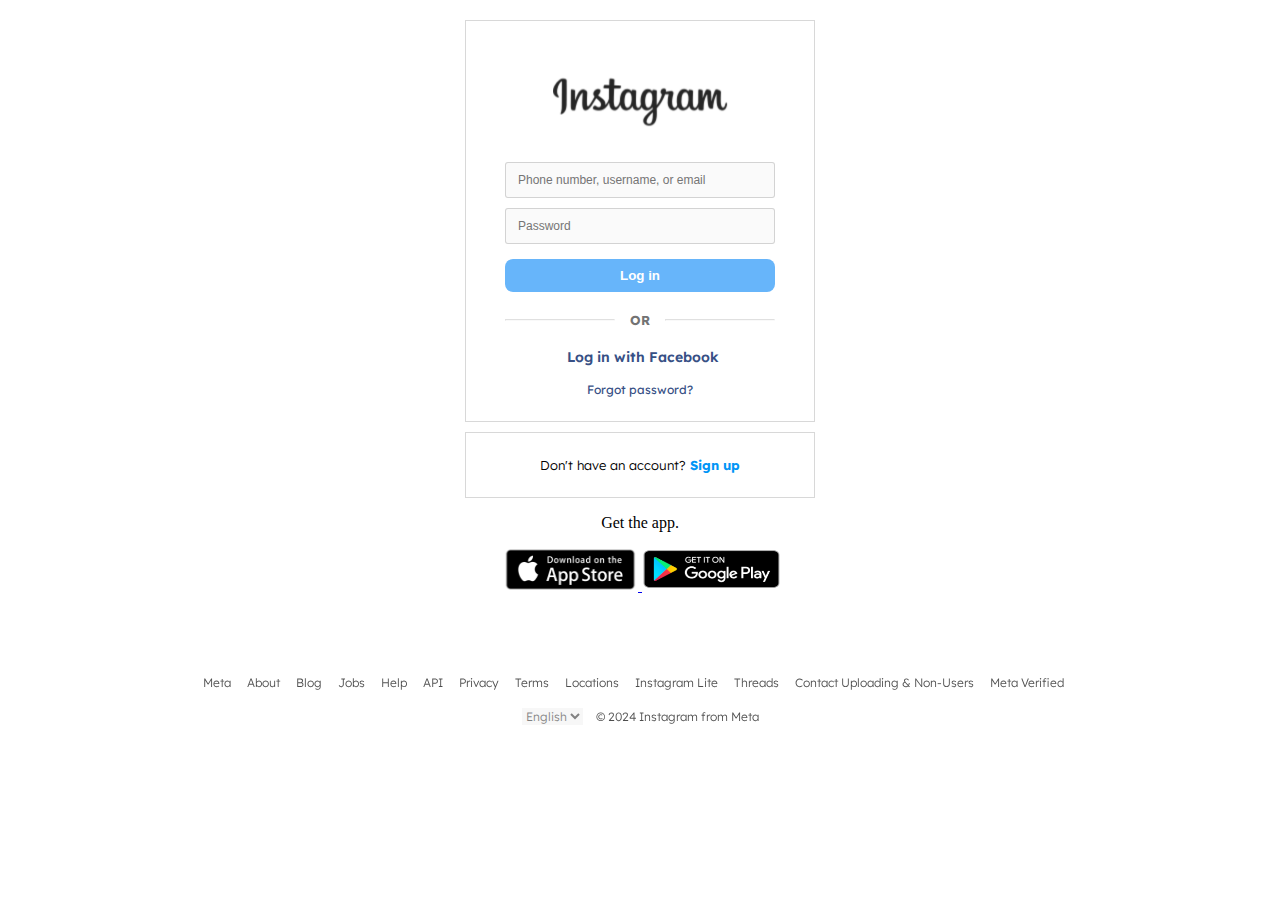
<file: instagram-login-page/index.html>
<!DOCTYPE html>
<html lang="en">
<head>
    <meta charset="UTF-8">
    <meta name="viewport" content="width=device-width, initial-scale=1.0">
    <title>Login - instagram</title>
    <link rel="stylesheet" href="https://cdnjs.cloudflare.com/ajax/libs/font-awesome/6.5.1/css/all.min.css" integrity="sha512-DTOQO9RWCH3ppGqcWaEA1BIZOC6xxalwEsw9c2QQeAIftl+Vegovlnee1c9QX4TctnWMn13TZye+giMm8e2LwA==" crossorigin="anonymous" referrerpolicy="no-referrer" />
    <link rel="shortcut icon" href="./images/Instagram_icon.png.webp" type="image/x-icon">
    <link rel="stylesheet" href="style.css">
</head>
<body>
    <div class="container">
        <div class="form-container">
            <div class="title">
                <img src="./images/Ekran Resmi 2024-02-07 16.17.28.png" alt="">
            </div>

            <form action="#">
                <label for="username"></label>
                <input type="text" placeholder="Phone number, username, or email" id="username">

                <label for="password"></label>
                <input type="password"  id="password" placeholder="Password">

                <input type="submit" value="Log in">
            </form>

            <div class="form-footer">
                <div class="or-section">
                    <hr>
                    OR
                    <hr>
                </div>

                <div class="facebook-section">
                    <section>
                        <i class="fa-brands fa-square-facebook"></i>
                        <p>Log in with Facebook</p>
                    </section>

                    <p>Forgot password?</p>
                    
                </div>
            </div>
        </div>

        <div class="form-container-2">
            <p>Don't have an account? <span>Sign up</span></p>
        </div>
        
        <section class="app">
            <p>Get the app.</p>
            <div>
                <a href="#">
                    <img style="height:42px;" src="./images/Ekran Resmi 2024-02-07 18.45.03.png" alt="">
                </a>
                <a href="#">
                    <img src="./images/Ekran Resmi 2024-02-07 18.39.32.png" alt="">
                </a>
            </div>
        </section>

        <footer>
            <div>
                <a href="#">Meta</a>
                <a href="#">About</a>
                <a href="#">Blog</a>
                <a href="#">Jobs</a>
                <a href="#">Help</a>
                <a href="#">API</a>
                <a href="#">Privacy</a>
                <a href="#">Terms</a>
                <a href="#">Locations</a>
                <a href="#">Instagram Lite</a>
                <a href="#">Threads</a>
                <a href="#">Contact Uploading & Non-Users</a>
                <a href="#">Meta Verified</a>
            </div>
            <div class="language">
                <label for="languages"></label>
                <select  id="languages">
                    <option value="English">English</option>
                    <option value="Türkçe">Türkçe</option>
                </select>
                © 2024 Instagram from Meta
            </div>
        </footer>
    </div>
</body>
</html>
</file>
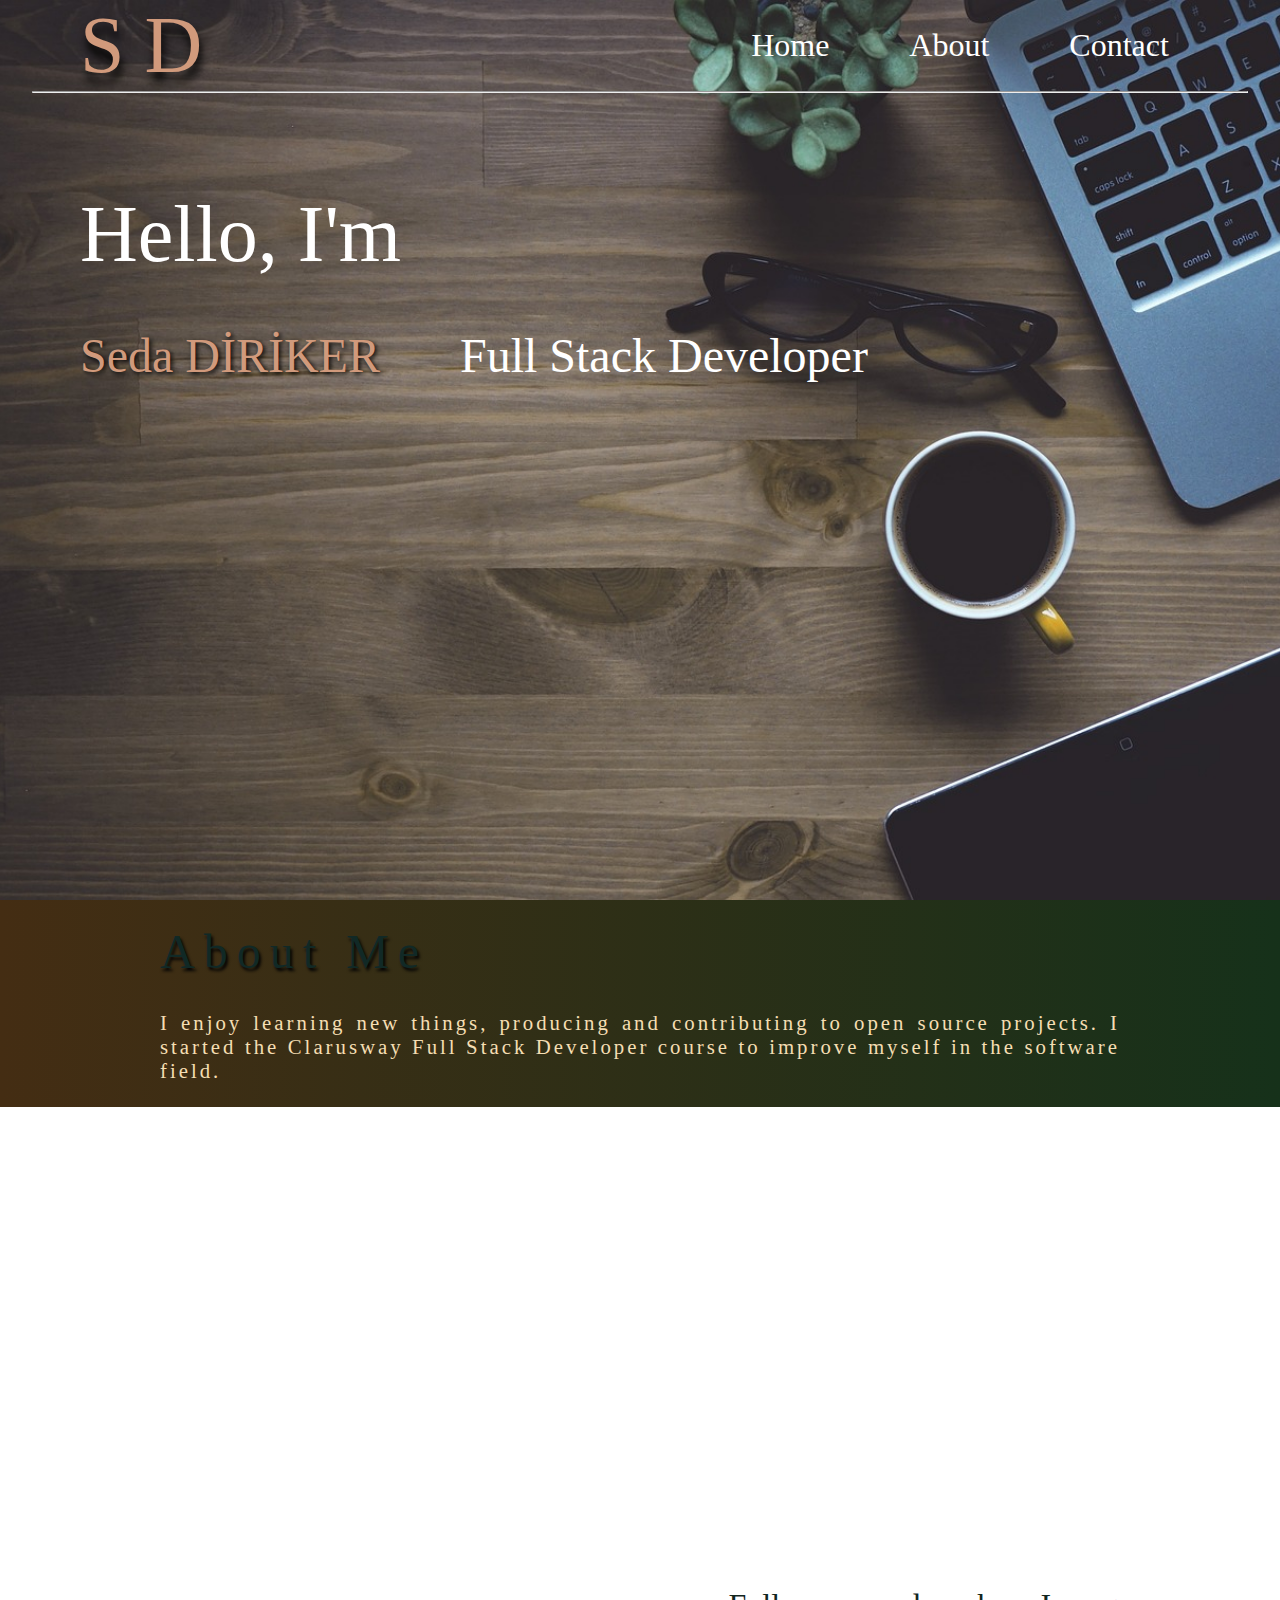
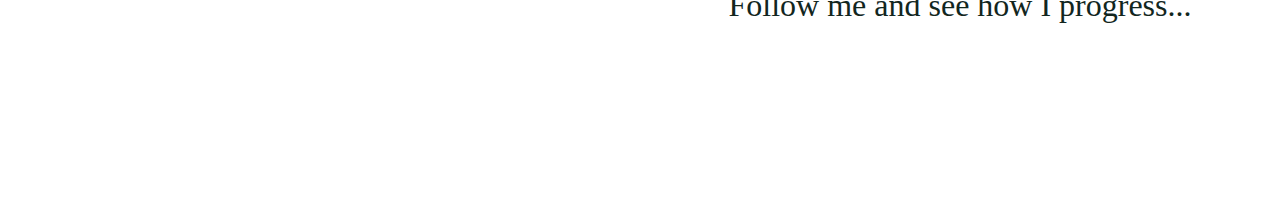
<file: kişisel portföy/index.html>
<!DOCTYPE html>
<html lang="en">
<head>
    <meta charset="UTF-8">
    <meta name="viewport" content="width=device-width, initial-scale=1.0">
    <title>Portföy Page</title>
    <link rel="stylesheet" href="https://cdnjs.cloudflare.com/ajax/libs/font-awesome/6.5.1/css/all.min.css" integrity="sha512-DTOQO9RWCH3ppGqcWaEA1BIZOC6xxalwEsw9c2QQeAIftl+Vegovlnee1c9QX4TctnWMn13TZye+giMm8e2LwA==" crossorigin="anonymous" referrerpolicy="no-referrer" />
    <link rel="preconnect" href="https://fonts.googleapis.com">
    <link rel="preconnect" href="https://fonts.gstatic.com" crossorigin>
    <link href="https://fonts.googleapis.com/css2?family=Pacifico&display=swap" rel="stylesheet">
    <link rel="preconnect" href="https://fonts.googleapis.com">
    <link rel="stylesheet" href="./style.css">
</head>
<body>
    <div class="container">
        <header id="header">
            <div id="isim">
                <p>S <span>D</span></p>
            </div>

            <nav id="nav">
                <ul>
                    <li><a href="#">Home</a></li>
                    <li><a href="#about-me">About</a></li>
                    <li><a href="./contact/index.html" target="_blank">Contact</a></li>
                </ul>
            </nav>
        </header>
        <hr style="width: 95vw; margin: 0 auto;">

        <main>
            <div class="main-container">
                <div id="main-part">
                    <div>
                        <p id="p-1">Hello, I'm</p>
                        <div id="main-isim">
                            <p id="name">Seda DİRİKER</p>
                            <p>Full Stack Developer</p>  
                        </div>

                    </div>

                    <div id="contact">
                        <div>
                            <a href="https://www.facebook.com/seda.diriker88/" target="_blank"><i class="fa-brands fa-facebook"></i></a>
                        </div>

                        <div>
                            <a href="https://www.linkedin.com/in/seda-diriker-4a014a175/" target="_blank">                            <i class="fa-brands fa-linkedin"></i>
                            </a>
                        </div>

                        <div>
                            <a href="https://twitter.com/seda_diriker" target="_blank">                            <i class="fa-brands fa-twitter"></i>
                            </a>
                        </div>

                        <div>
                            <a href="https://www.instagram.com/sedadiriker/" target="_blank">                            <i class="fa-brands fa-instagram"></i>
                            </a>
                        </div>

                        <div>
                            <a href="https://wa.me/905540000000" target="_blank">                            <i class="fa-brands fa-whatsapp"></i>
                            </a>
                        </div>
                    </div>
                </div>
            </div>

            <div class="github">
                <a href="https://github.com/sedadiriker"><i class="fa-brands fa-github"></i></a>
            </div>
        </main>
    </div>

    <div class="text">
        <p id="about-me">About Me</p>
        <p id="text-about">I enjoy learning new things, producing and contributing to open source projects. I started the Clarusway Full Stack Developer course to improve myself in the software field.</p>
    </div>

    <div class="container-1">
        <p> Follow me and see how I progress...</p>
    </div>
</body>
</html>
</file>
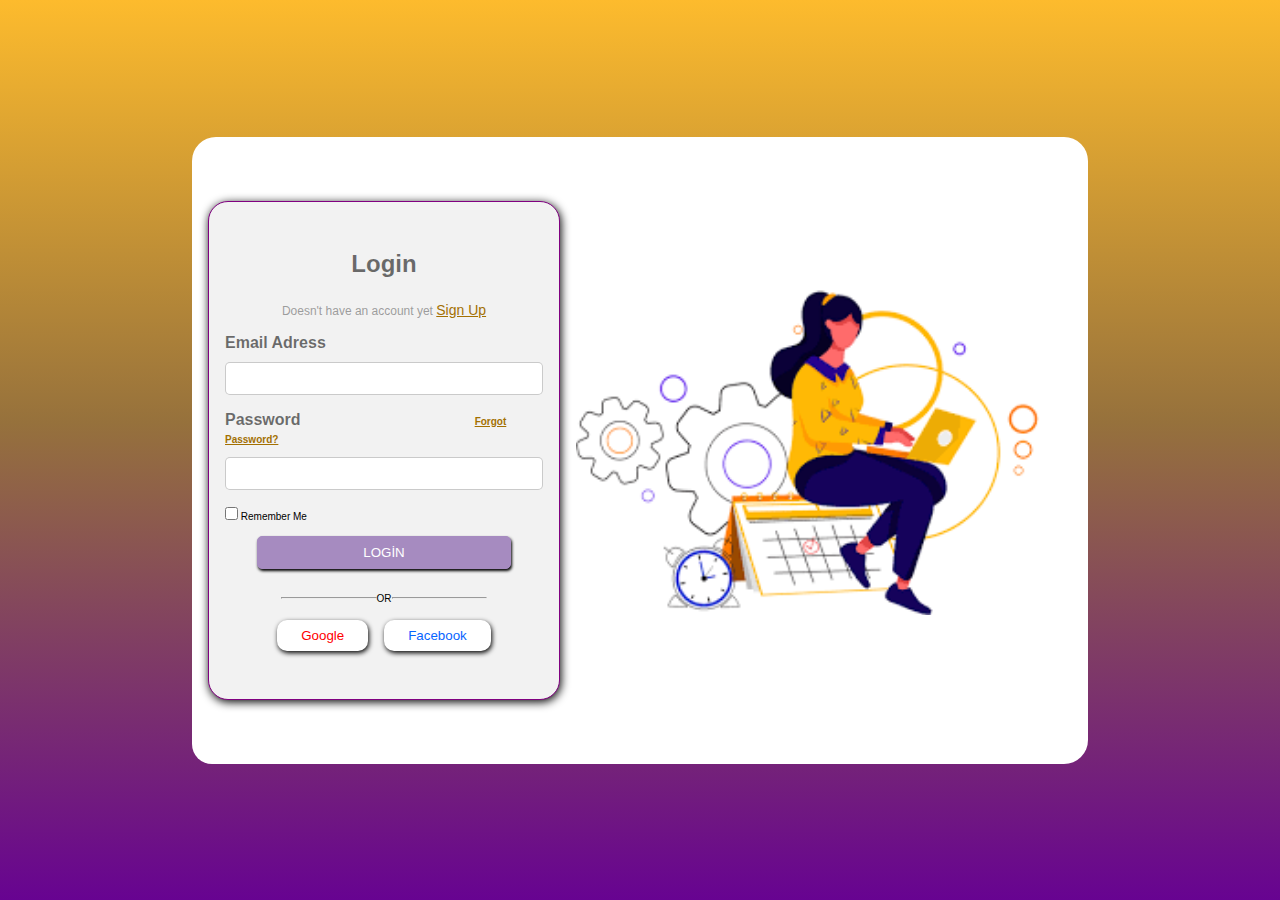
<file: login-page/index.html>
<!DOCTYPE html>
<html lang="en">

<head>
    <meta charset="UTF-8">
    <meta name="viewport" content="width=device-width, initial-scale=1.0">
    <title>Login Page</title>
    <link rel="stylesheet" href="https://cdnjs.cloudflare.com/ajax/libs/font-awesome/6.5.1/css/all.min.css" integrity="sha512-DTOQO9RWCH3ppGqcWaEA1BIZOC6xxalwEsw9c2QQeAIftl+Vegovlnee1c9QX4TctnWMn13TZye+giMm8e2LwA==" crossorigin="anonymous" referrerpolicy="no-referrer" />
    <link rel="stylesheet" href="./css/style.css">
</head>

<body>
    <div class="container">
        <div class="form-section">
            <div class="form-light">
                <h2>Login</h2>

            <div class="header-text">
                <span>Doesn't have an account yet </span><span><a href="#">Sign Up</a></span>
            </div>
        
            <form action="#">
                <div class="input-section">
                    <label for="email">Email Adress</label>
                    <input type="email" id="email">
                </div>

                <div class="input-section">
                    <label for="password">Password <span><a class="span-pass" href="#">Forgot Password? </a></span></label>
                    <input type="password" id="password">
                </div>


                <input type="checkbox" name="" id="remember"><label for="remember"> Remember Me</label><br>

                <div class="submit">
                    <input type="submit" value="LOGİN">
                </div>
                
            </form>

            <div class="or-section">
                <hr>
                <div>OR</div>
                <hr>
            </div>
            
            <div class="btn-section">
                <button> <i style="color:rgba(150,113,60,1);" class="fa-brands fa-google"></i> Google</button>
                <button><i class="fa-brands fa-facebook-f"></i> Facebook</button>
            </div>
            </div>
            
        </div>

        <div class="image-section">
            <img src="./images/images.png" alt="">
        </div>
    </div>
</body>

</html>
</file>
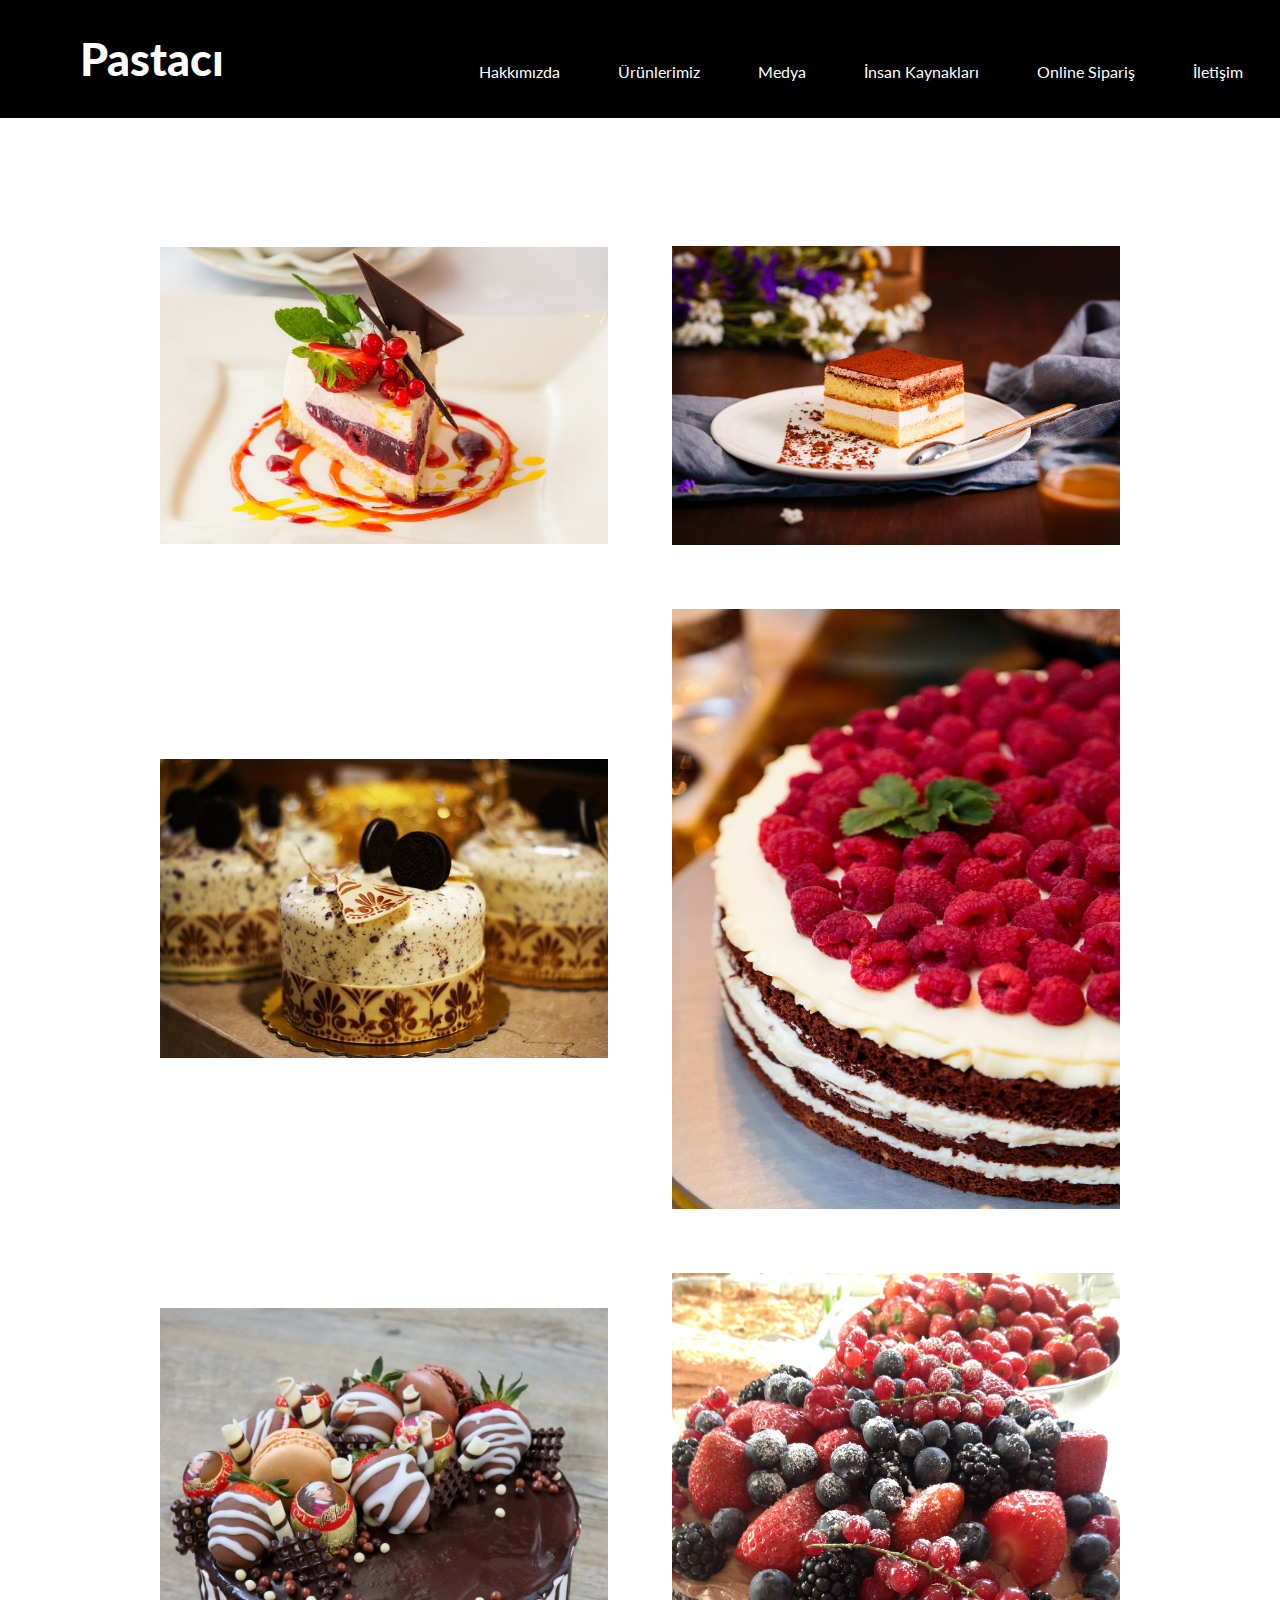
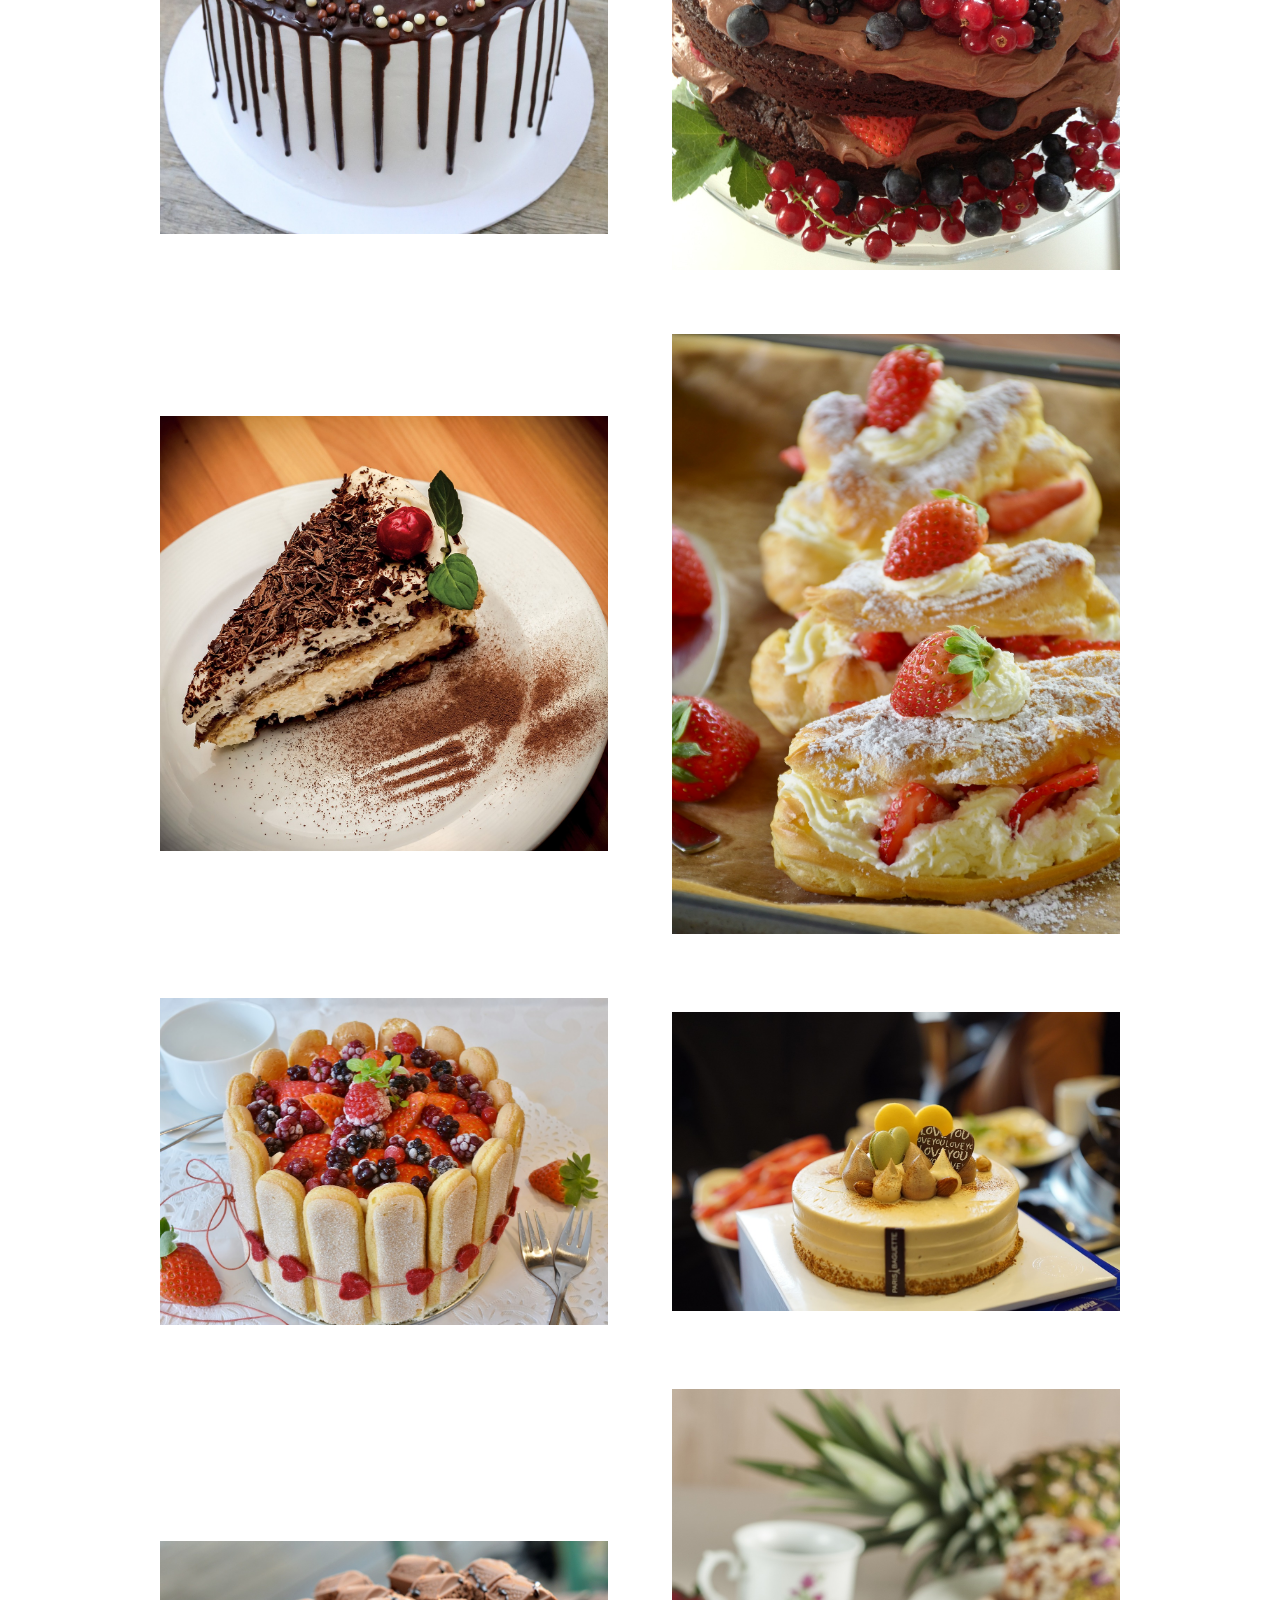
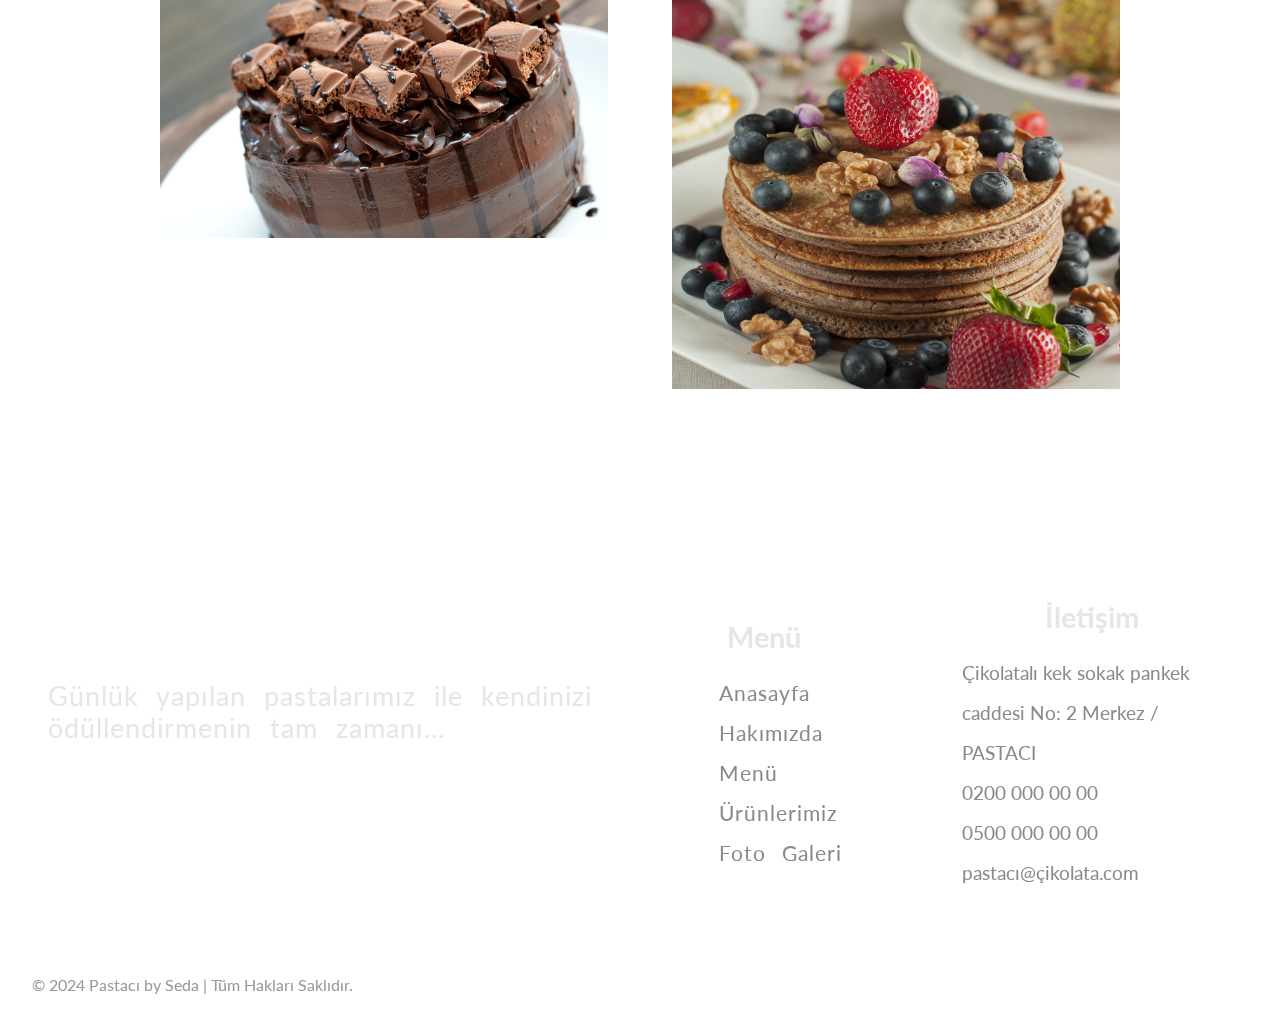
<file: pastacı/index.html>
<!DOCTYPE html>
<html lang="en">
<head>
    <meta charset="UTF-8">
    <meta name="viewport" content="width=device-width, initial-scale=1.0">
    <title>Pastacı</title>
    <link rel="stylesheet" href="https://cdnjs.cloudflare.com/ajax/libs/font-awesome/6.5.1/css/all.min.css" integrity="sha512-DTOQO9RWCH3ppGqcWaEA1BIZOC6xxalwEsw9c2QQeAIftl+Vegovlnee1c9QX4TctnWMn13TZye+giMm8e2LwA==" crossorigin="anonymous" referrerpolicy="no-referrer" />
    <link rel="preconnect" href="https://fonts.googleapis.com">
<link rel="preconnect" href="https://fonts.gstatic.com" crossorigin>
<link href="https://fonts.googleapis.com/css2?family=Lato:wght@400;900&display=swap" rel="stylesheet">
    <link rel="stylesheet" href="style.css">
</head>
<body>
    <div class="container">
        <header>
            <div class="logo">
                <p>Pastacı</p>
            </div>

            <nav class="navbar">
                <div class="tab">
                    <a href="">Hakkımızda</a>
                </div>
                <div class="tab">
                    <a class="tab-label" href="">Ürünlerimiz</a>
                    <ul class="tab-content">
                        <li>Pastalar</li>
                        <li>Tatlılar</li>
                        <li>Çikolatalar</li>
                        <li>Simit ve Poğaçalar</li>
                    </ul>
                </div>
                <div class="tab">
                    <a href="">Medya</a>
                    <ul class="tab-content">
                        <li>Foto Galeri</li>
                        <li>Medyada Biz</li>
                    </ul>
                </div>
                <div class="tab">
                    <a class="tab-label" href="">İnsan Kaynakları</a>
                        <ul class="tab-content">
                            <li>İK Politikamız</li>
                            <li>İş Başvuru</li>
                        </ul>
                </div>
                <div class="tab">
                    <a href="">Online Sipariş</a>
                </div>
                <div class="tab">
                    <a href="">İletişim</a>
                </div>
            </nav>
            
        </header>
        <main>
            <div class="image-container">
                <img class="image" src="./images/the-cake-427920_1280.jpg" 
                alt="">
                <img class="image-1" src="./images/tiramisu-2897900_1280.jpg" alt="">
                <img class="image-2" src="./images/134a.jpg" alt="">
                <img class="image-3" src="./images/cake-4006761_1920.jpg" alt="">
                <img class="image-4" src="./images/cake-6329183_1280.jpg" alt="">
                <img class="image-5" src="./images/chocolate-cake-2123854_1920.jpg" alt="">
                <img class="image-6" src="./images/dessert-3330996_1280.jpg" alt="">
                <img class="image-7" src="./images/eclair-3366437_1920.jpg" alt="">
                <img class="image-8" src="./images/strawberrycake-3140025_1280.jpg" alt="">
                <img class="image-9" src="./images/party-681660_1280.jpg" alt="">
                <img class="image-10" src="./images/sweets-4367937_1280.jpg" alt="">
                <img class="image-11" src="./images/pancake-2764589_1920.jpg" alt="">
            </div>
        </main>
        <footer>
            <div class="footer">
                <div class="image-footer"></div>
                <div class="footer_container-1">
                <div class="footer-container-1 f-c">
                    <p>Günlük yapılan pastalarımız ile kendinizi ödüllendirmenin tam zamanı...</p>

                    <div>
                        <i class="fa-brands fa-facebook"></i>
                        <i class="fa-brands fa-instagram"></i>
                    </div>
                </div>
                <div class="footer-container-2 f-c">
                    <h4>Menü</h4>
                    <div class="footer-2-nav">
                        <a href="">Anasayfa</a>
                        <a href="">Hakımızda</a>
                        <a href="">Menü</a>
                        <a href="">Ürünlerimiz</a>
                        <a href="">Foto Galeri</a>
                    </div>
                </div>
                <div class="footer-container-3 f-c">
                    <h4 >İletişim</h4>

                    <div class="footer-iletişim">
                        <div>
                            <i class="fa-solid fa-location-pin"></i>
                            <p>Çikolatalı kek sokak pankek caddesi No: 2 Merkez / PASTACI</p>
                        </div>
                        <div>
                            <i class="fa-solid fa-phone"></i>
                            <p>0200 000 00 00</p>
                        </div>
                        <div>
                            <i class="fa-brands fa-whatsapp"></i>
                            <p>0500 000 00 00</p>
                        </div>
                        <div>
                            <i class="fa-solid fa-envelope"></i>
                            <p>pastacı@çikolata.com</p>
                        </div>
                    </div>
                </div>
                </div>

                <div class="footer_container-2">
                <p>© 2024 Pastacı by Seda | Tüm Hakları Saklıdır.</p>
                </div>
            </div>
        </footer>
    </div>
</body>
</html>
</file>
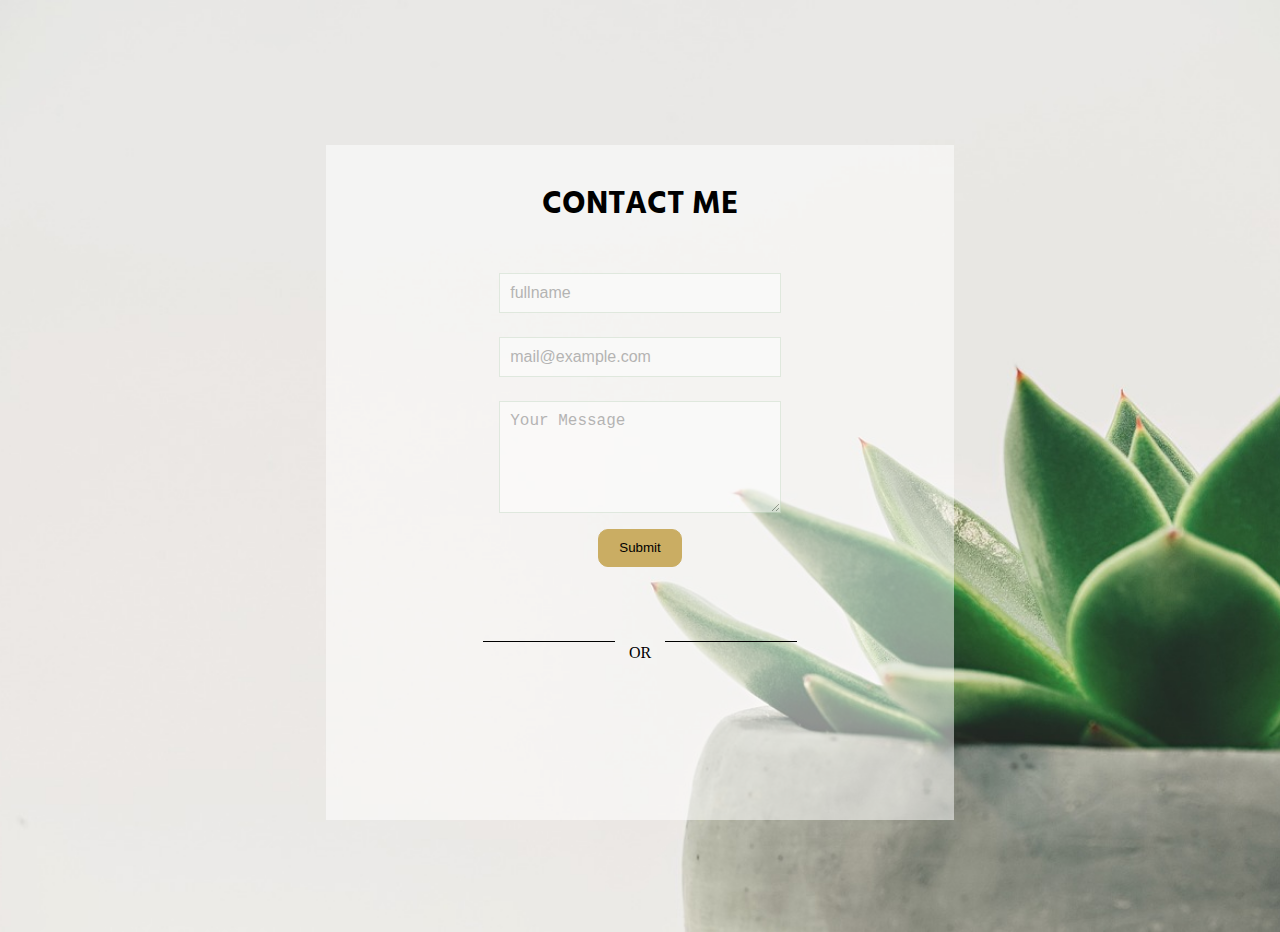
<file: kişisel portföy/contact/index.html>
<!DOCTYPE html>
<html lang="en">
<head>
    <meta charset="UTF-8">
    <meta name="viewport" content="width=device-width, initial-scale=1.0">
    <title>Document</title>
    <link rel="preconnect" href="https://fonts.googleapis.com">
<link rel="preconnect" href="https://fonts.gstatic.com" crossorigin>
<link href="https://fonts.googleapis.com/css2?family=Hind+Siliguri&display=swap" rel="stylesheet">
    <link rel="stylesheet" href="https://cdnjs.cloudflare.com/ajax/libs/font-awesome/6.5.1/css/all.min.css" integrity="sha512-DTOQO9RWCH3ppGqcWaEA1BIZOC6xxalwEsw9c2QQeAIftl+Vegovlnee1c9QX4TctnWMn13TZye+giMm8e2LwA==" crossorigin="anonymous" referrerpolicy="no-referrer" />
    <link rel="stylesheet" href="style.css">
</head>
<body>
    <div class="container">
        <div id="contact">
            <div id="head">
                <h1>CONTACT ME</h1>
            </div>

            <div id="form">
                <form action="./result.html" method="get">
                    <div class="form-input">
                        <label for="fullName"></label>
                        <input class="input" type="text" id="fullName" name="fullName" placeholder="fullname">
                    </div>
                    <div class="form-input">
                        <label for="email"></label>
                        <input class="input" type="email" id="email" name="email" placeholder="mail@example.com">
                    </div>
                    <div class="form-input">
                        <label for="comment"></label>
                        <textarea  class="input" name="comment" id="comment" cols="50" rows="10" placeholder="Your Message"></textarea>
                    </div>

                    <div class="form-submit">
                        <input id="submit" type="submit" value="Submit">
                    </div>
                </form>
            </div>

            <div id="or">
                <p>
                    <hr> OR <hr>
                </p>
            </div>

            <div id="contact-us">
                <a href=""><i class="fa-brands fa-facebook"></i></a>
                <a href=""><i class="fa-brands fa-twitter"></i></a>
                <a href=""><i class="fa-brands fa-google-plus-g"></i></a>
                <a href=""><i class="fa-brands fa-linkedin"></i></a>
            </div>
        </div>

    </div>
</body>
</html>
</file>
<file: instagram-login-page/style.css>
@import url('https://fonts.googleapis.com/css2?family=Lexend&display=swap');
@import url('https://fonts.googleapis.com/css2?family=Lexend:wght@400;700&display=swap');
@import url('https://fonts.googleapis.com/css2?family=Lexend:wght@300&display=swap');
*{
    margin: 0;
    padding: 0;
    box-sizing: border-box;
}

.container{
    height: 100vh;    
}

.form-container{
    border: 1px solid rgba(0, 0, 0, 0.154);
    width: 350px;
    height: 402px;
    margin: 20px auto 10px;
    
}
.title{
    /* border: 1px solid red; */
    text-align: center;
    margin: 3rem 0 1.5rem;
}
.title img{
    width: 200px;
    height: 60px;
}
form{
    display: flex;
    flex-direction: column;
    gap: 5px;
    justify-content: center;
    align-items: center;
}
form input[type="text"], form input[type="password"]{
    width: 270px;
    padding: 10px 12px;
    outline: none;
    border: 1px solid rgba(0, 0, 0, 0.154);
    background-color: #FAFAFA;
    font-size: 12px;
    border-radius: 3px;
}
input[type='submit']{
    width: 270px;
    background-color: #67B5FA;
    color: white;
    outline: none;
    border: none;
    padding: 9px;
    border-radius: 8px;
    font-weight: bold;
    margin:10px 0;
}
.form-footer{
    /* border: 1px solid blue; */
    font-family: 'Lexend', sans-serif;
    width: 270px;
    margin: 10px auto;
    text-align: center;
}

.or-section{
    display: flex;
    justify-content: center;
    gap: 15px;
    color: #737373;
    font-size: 13px;
    font-weight: bold;
}
hr{
    align-self: center;
    flex-grow: 1;
    opacity: 0.3;
}
.facebook-section{
    color: #375085;
    margin-top: 20px;
    display: flex;
    flex-direction: column;
    justify-content: center;
    align-items: center;
    gap: 1rem;
}
.facebook-section section{
    font-size: 14px;
    font-weight: 600;
    display: flex;
    justify-content: center;
    align-items: center;
    gap: 6px;
    cursor: pointer;
}
.facebook-section i{
    font-size: 20px;
}
.facebook-section > p{
    font-size: 12px;
    cursor: pointer;
}

.form-container-2{
    width: 350px;
    margin: auto;
    border: 1px solid rgba(0, 0, 0, 0.154);text-align: center;
    font-family: 'Lexend', sans-serif;
    font-size: 13px;
    font-weight: 300;
    padding: 1.5rem 0;
}

.form-container-2 span{
    color: #0095F6;
    font-weight: bold;
    cursor: pointer;
}

.app img{
    margin-top: 1rem;
    width: 140px;
    height: 43px;
}
.app{
    text-align: center;
    width: 350px;
    margin: 1rem auto;
}
footer{
    opacity: 0.7;
    text-align: center;
    font-family: 'Lexend', sans-serif;
    font-weight: 300;
    font-size: 12px;
    margin-top: 5rem;
}

footer a{
    text-decoration: none;
    color: black; 
    margin-right: 13px;
}
#languages{
    outline: none;
    border: none;
}
.language{
    margin-top: 18px;
}
select{
    cursor: pointer;
    opacity: 0.7;
    font-family: 'Lexend', sans-serif;
    font-weight: 300;
    font-size: 12px;
    margin-right: 10px;
}
</file>
<file: kişisel portföy/style.css>
*{
    margin: 0;
    padding: 0;
    box-sizing: border-box;
}
body{
    height: 100vh;
}
.container{
    background-position:center;
    background-repeat: no-repeat;
    background-size: cover;
    background-attachment: fixed;
    min-height: 100%;
    background-image: url(./img/workspace-1280538_1280.jpg);
    color: white;
}

#header{
    display: flex;
    justify-content: space-between;
    align-items: center;
    position: fix;
}

#isim{
    font-size: 5rem;
    padding: 0 1rem;
    font-family: 'Grape Nuts', cursive;
    margin-left: 4rem;
    color: rgb(209, 154, 124);
    text-shadow: 2px 10px 10px black;
    max-width: 100%;
}
#nav{
    width: 50%;
}
#nav ul{
    display:flex;
    justify-content: center;
    gap: 5rem;
    list-style: none;
    font-size: 2rem;
}

#nav a{
    text-decoration: none;
    color: white;
    transition: transform 1s ease-in-out;
    min-width: 5px;
}

#nav a:hover{
    color: rgb(27, 42, 25);
    text-shadow: 2px 2px 2px wheat;
    font-weight: 800;
}
.main-container{
    width: 80vw;
    height: 60vh;
    margin-top: 6rem;
    margin-left: 5rem;
}

#main-part{
    width: 90%;
    font-size: 5rem;
}

#main-isim{
    display: flex;
    justify-content:baseline;
    gap: 5rem;
    font-size: 3rem;
    margin-top: 3rem;
}

#name{
    color: rgb(209, 154, 124);
    text-shadow: 2px 2px 5px black;
}

#contact{
    display: flex;
    justify-content: end;
    gap: 2rem;
    font-size: 3rem;
    width: 75%;
    margin-top: 8rem;
}

#contact i{
    color: rgb(27, 42, 25);
    text-shadow: 1px 2px 2px rgb(146, 140, 140);
}

#contact i:hover {
    color: wheat;
    text-shadow: 1px 2px 2px black;
}

.github i{
    position: fixed;
    bottom: 0;
    right: 0;
    margin: 20px;
    padding: 10px;
    font-size: 4rem;
    color: rgb(100, 98, 76);
    text-shadow: 1px 2px 2px rgb(146, 140, 140);
    z-index: 999;
}

.github i:hover{
    color: wheat;
    text-shadow: 1px 2px 2px black;
}
.text{
    padding: 1.5rem 10rem;
    background: linear-gradient(to right, #442d13, #16311a);
    color: wheat;
}

#about-me{
    color: rgb(17, 41, 38);
    font-size: 3rem;
    letter-spacing: 9px;
    text-shadow: 2px 3px 3px rgb(5, 4, 4);
    margin-bottom: 2rem;
}

#text-about{
    font-size: 1.3rem;
    letter-spacing: 3px;
    text-align: justify;
}
.container-1{
    min-height: 78%;
    /* width: 100vw; */
    background-image: url(./img/desk-593327_1280.jpg);
    background-position: center;
    background-size: cover;
    background-attachment: fixed;
}

.container-1 p{
    text-align: center;
    font-size: 2rem;
    padding-top: 30rem;
    margin-left: 40rem;
    color: rgb(18, 38, 30);
}
</file>
<file: login-page/css/style.css>
*{
    margin: 0;
    padding: 0;
    box-sizing: border-box;
    font-family:Verdana, Geneva, Tahoma, sans-serif;
}
body{
    display: flex;
    justify-content: center;
    align-items: center;
    height: 100vh;
    background: rgb(195,180,34);
background: linear-gradient(0deg, rgba(195,180,34,1) 0%, rgba(103,3,145,1) 0%, rgba(150,113,60,1) 53%, rgba(253,187,45,1) 100%);
}
.container{
    max-width: 1800px;
    display: flex;
}
.container h2{
    color: rgba(0, 0, 0, 0.566);
    text-align: center;
}
.header-text{
    color: rgba(128, 128, 128, 0.748);
    text-align: center;
    margin-top: 1.5rem;
    margin-bottom: 1rem;
    font-size: 12px;
}
.header-text a{
    font-size: 14px;
    color: rgb(163, 112, 2);
}
.form-section{
    width: 30vw;
    padding: 4rem 1rem;
    background-color: white;
    border-top-left-radius: 24px;
    border-bottom-left-radius: 20px

}
.form-light{
    padding: 3rem 1rem;
    background-color: rgb(242, 242, 242);
    border-radius: 20px;
    border: 1px solid purple;
    box-shadow: 1px 2px 10px black;
}
.input-section{
    display: flex;
    flex-direction: column;
    gap: 10px;
    margin-bottom: 1rem;
}

.input-section input{
    padding: 8px 5px;
    outline: none;
    border: 1px solid rgba(0, 0, 0, 0.206);
    border-radius: 5px;
}
.input-section label{
    font-weight: 600;
    color: rgba(0, 0, 0, 0.566);

}
#remember{
    margin-bottom: 1rem;
}
label[for="remember"] {
    font-size: 10px;
}

input[type="submit"] {
    width: 30%;
}
.span-pass{
    font-size: 10px;
    color: rgb(163, 112, 2);
    margin-left: 10.6rem;
}
.submit{
    text-align: center;
    width: 80%;
    margin: auto;
}

.submit input{
    padding: 8px 5px;
    width: 100%;
    margin-bottom: 1.5rem;
    background-color: rgb(166, 139, 192);
    color: white;
    border: 1px solid rgb(166, 139, 192);
    box-shadow: 1px 2px 3px black;
    border-radius: 5px;
    cursor: pointer;
}
.submit input:hover{
    background-color: rgb(39, 19, 57);

}
.or-section{
    display: flex;
    justify-content: center;
    margin-bottom: 1rem;
    font-size: 10px;
}

hr{
    align-self: center;
    width: 30%;
}
.btn-section{
    display: flex;
    justify-content: center;
    gap: 1rem;
}

.btn-section button{
    padding: 8px 1.5rem;
    background-color: white;
    border: none;
    border-radius: 10px;
    cursor: pointer;
    box-shadow: 1px 2px 5px black;
}

.btn-section button:hover{
    transform: scale(1.2);
}

.btn-section button:nth-child(1){
    color: red;
}
.btn-section button:nth-child(2){
    color: #0765FF;
}

.image-section{
    width: 40vw;
    display: flex;
    justify-content: center;
    align-items: center;
    background-color: white;
    border-bottom-right-radius: 24px;
    border-top-right-radius: 24px;
}

.image-section img{
    width: 100%;
}
</file>
<file: pastacı/style.css>
* {
    margin: 0;
    padding: 0;
    box-sizing: border-box;
    font-family: 'Lato', sans-serif;
}

/*! HEADER */
.container{
    max-width: 1800px;
    margin: auto;
}
header{
    background-color: black;
    padding: 2rem;
    color: white;
    display: flex;
    align-items: center;
}

.navbar{
    flex: 1;
    position: relative;
    display: flex;
    justify-content: flex-end;
    flex-wrap: wrap;
    gap: 3rem;
    align-self: flex-end;
}

.navbar a{
    color: white;
    text-decoration: none;
}

.logo {
    margin-left: 3rem;
    font-size: 45px;
    font-weight: 900;
}
.tab {
    /* border: 1px solid red; */
    position: relative;
    margin: 5px;
}

.tab-label {
    /* padding: 10px; */
    position: relative;
}

.tab-content {
    opacity: 0;
    position: absolute;
    top: 30px;
    left: 0;
    width: 200%;
    padding: 10px;
    box-shadow: 1px 1px 2px white;
    background-color: white;
    list-style: none;
    line-height: 2rem;
    color: black;
    border: 1px solid rgba(0, 0, 0, 0.103);
}
.tab-content li{
    cursor: pointer;
}

.tab:hover .tab-content {
    opacity: 1;
    transition: opacity 1s ease-in-out;
}

/*! MAİN*/
.image-container {
    display: flex;
    align-items: center;
    justify-content: center;
    gap: 4rem;
    flex-wrap: wrap;
    padding: 8rem 5rem;
    position: relative;
    height: auto;
}

.image-container img {
    min-width: 30%;
    max-width: 40%;
    min-height: 100px;
    max-height: 600px;
    object-fit: content;
    flex: 1;
    transition: filter 0.5s ease-in-out;
    cursor: pointer;
}


.image-container img:hover {
    filter: brightness(20%) grayscale(100%);
    transform: rotate(360deg);
}


/*! FOOTER */

.footer{
    /* max-width: 100vw; */
    line-height: 1.5rem;
    position: relative;
    color: white;
    display: flex;
    flex-direction: column;
    justify-content: center;
    gap: 4rem;
    padding:2rem;

}
.image-footer{
    position: absolute;
    height: 100%;
    width: 100%;
    top: 0;
    left: 0;
    background-image: url(./images/chocolate-cake-2872128_1280.jpg);
    background-position: center;
    background-repeat: no-repeat;
    background-size: cover;
    background-attachment: fixed;
    filter: grayscale(100%) brightness(20%);
    flex: 1;

}
.footer_container-1{
    display: flex;
    justify-content: space-around;
    filter: brightness(90%);
    margin-top: 2rem;
    flex: 1;
    
}
.f-c{
    flex: 1;
}
.footer-container-1{
    align-self: center;
    font-size: 1.7rem;
    display: flex;
    flex-direction: column;
    gap: 2rem;
    line-height: 2rem;
    padding: 1rem;
    letter-spacing: 1px;
    word-spacing: 10px;
    flex: 2;
}

.footer-container-1 i{
    margin-left: 1rem;
    font-size: 2rem;
    cursor: pointer;
}
.footer-container-2{
    padding: 1rem;
    display: flex;
    flex-direction: column;
    justify-content: center;
    align-items: center;
    gap: 2rem;
}
.footer-container-2 h4{
    margin-right: 2rem;
    font-size: 1.8rem;
    filter: brightness(100%);
}
.footer-2-nav{
    display: flex;
    flex-direction: column;
    align-items: center;
    justify-content: center;
    gap: 1rem;
    letter-spacing: 1px;
    word-spacing: 10px;
}
.footer-2-nav a{
    text-decoration: none;
    color: white;
    align-self: flex-start;
    font-size: 1.3rem;
    filter: brightness(60%);
}
.footer-container-3{
    display: flex;
    flex-direction: column;
    justify-content: center;
    align-items: center;
    gap: 1rem;
    padding: 1rem;
    font-size: 1.2rem;
    line-height: 2.5rem;
}
.footer-container-3 p{
    filter: brightness(60%);
    
}
.footer-container-3 h4{
    font-size: 1.8rem;

}

.footer-iletişim{
    display: flex;
    flex-direction: column;
}

.footer-iletişim div{
    display: flex;
    align-items: first baseline;
    gap: 10px;
}

.footer_container-2{
    filter: brightness(60%);
    /* padding-left: 3rem; */
}

@media screen and (max-width:1279px) {
    header{
        flex-direction: column;
    }
    .navbar{
        margin: auto;
        font-size: 12px;
        margin-top: 1rem;
    }
}

@media screen and (max-width:768px) {
    header{
        flex-direction: row;
        gap: 1rem;
    }
    .navbar{
        flex-direction: column;
        align-items: start;
        margin-left: 0rem;
        gap: 1rem;
    }
    .tab-content{
        top: 0;
        left: 6rem;
    }
    .logo{
        flex: 1;
        font-size: 70px;
    }
    .tab-content{
        width: 130%;
    }
    .footer-container-1,.footer-container-3,.footer-2-nav a{
        font-size: 1rem;
    }
    .footer-container-2 h4,.footer-container-3 h4{
        font-size: 1.2rem;
    }
    .footer_container-2{
        font-size: 12px;
    }
}

@media screen and (max-width:570px) {
    header{
        flex-direction: column;
    }
    .navbar{
        flex-direction: row;
        justify-content: center;
        align-items: center;
        font-size: 10px;
        margin: auto;
    }
    .logo{
        font-size: 50px;
    }
    .tab-content{
        width: 80px;
    }
    .footer-container-1,.footer-container-3,.footer-2-nav a{
        font-size: 12px;
    }
    .footer-container-2 h4,.footer-container-3 h4{
        font-size: 15px;
    }
    .footer-container-1 i{
        font-size: 1.5rem;
    }
    .footer_container-2{
        font-size: 9px;
    }
}
</file>
<file: kişisel portföy/contact/style.css>
*{
    margin: 0;
    padding: 0;
    box-sizing: border-box;
}

body{
    background-image: url(./img/plant-2004483_1280.jpg);
    background-size: cover;
    background-position: center;
    background-repeat: no-repeat;
    height: 100vh;
}

.container{
    width: 70vw;
    height: 100vh;
    margin: 2rem auto;
    display: flex;
    justify-content: center;
    align-items: center;
}

#contact{
    width: 70%;
    height: 75%;
    background: rgba(255, 255, 255, 0.5)
    
}

#head{
    text-align: center;
    margin-top: 2rem;
    font-family: 'Hind Siliguri', sans-serif;
}
#form{
    margin: 1rem;
    padding: 1rem;
}

.input{
    border: 1px solid rgb(203, 222, 203);
    margin: 12px;
    width: 50%;
    height: 2.5rem;
    text-align: baseline;
    padding: 10px;
    outline: none;
    font-size: 1rem;
    opacity: 0.5;
}

.form-input{
    text-align: center;
}

#comment{
    height: 7rem;

}
.form-submit{
    text-align: center;
    height: 4rem;
}
#submit{
    background-color: rgb(202, 173, 99);
    border: 1px solid rgb(202, 173, 99);
    width: 15%;
    height: 60%;
    border-radius: 10px;
}

#submit:hover{
    background-color: rgb(74, 85, 56);
    color: whitesmoke;
    transform: scale(1.1);
}

#or{
    text-align: center;
    width: 70%;
    margin:auto;
}

hr {
    display: inline-block;
    width: 30%; 
    border: none;
    height: 1px;
    background-color: black;
    margin: 1rem 10px; 
}

#contact-us {
    width: 80%;
    margin: 2rem auto;
    text-align: center;
    height: 20%;
}

#contact-us i{
    font-size: 100%;
    color: rgb(79, 99, 48);
    margin-left: 1rem;
}
</file>
